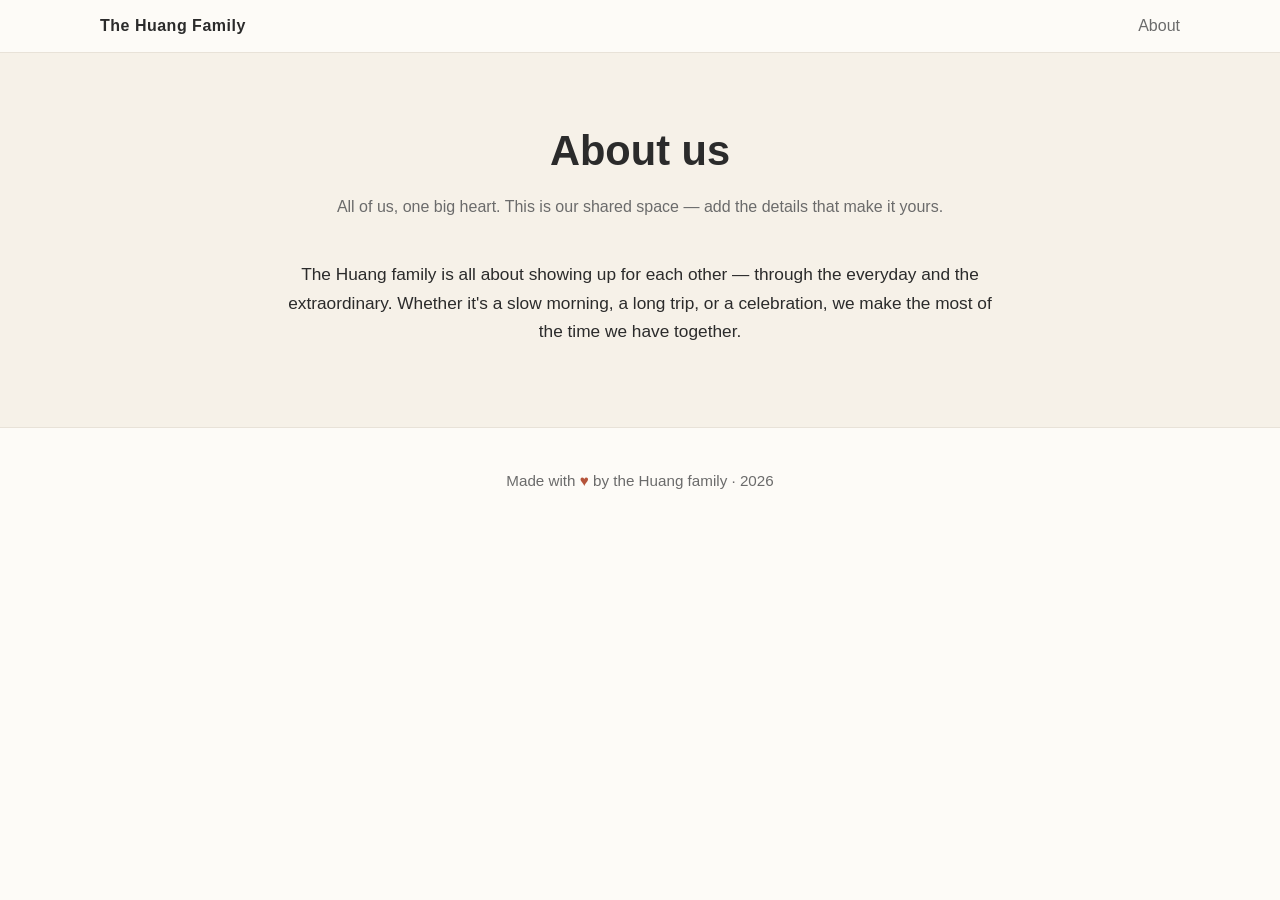
<file: index.html>
<!DOCTYPE html>
<html lang="en">
<head>
  <meta charset="UTF-8" />
  <meta name="viewport" content="width=device-width, initial-scale=1.0" />
  <title>The Huang Family</title>
  <meta name="description" content="About the Huang family — our story and the moments that matter." />
  <link rel="stylesheet" href="/css/style.css" />
  <link rel="icon" href="data:image/svg+xml,<svg xmlns='http://www.w3.org/2000/svg' viewBox='0 0 100 100'><text y='.9em' font-size='90'>🏡</text></svg>" />
</head>
<body>
  <header class="nav">
    <div class="container inner">
      <a class="brand" href="/">The Huang Family</a>
      <nav>
        <ul>
          <li><a href="#about">About</a></li>
        </ul>
      </nav>
    </div>
  </header>

  <section class="block alt" id="about">
    <div class="container">
      <div class="section-head">
        <h2>About us</h2>
        <p>All of us, one big heart. This is our shared space — add the details that make it yours.</p>
      </div>
      <div class="story">
        <p>The Huang family is all about showing up for each other — through the everyday and the extraordinary. Whether it's a slow morning, a long trip, or a celebration, we make the most of the time we have together.</p>
      </div>
    </div>
  </section>

  <footer>
    <div class="container">
      Made with <span class="heart">♥</span> by the Huang family &middot; <span id="year"></span>
    </div>
  </footer>

  <script>
    document.getElementById('year').textContent = new Date().getFullYear();
  </script>
</body>
</html>
</file>
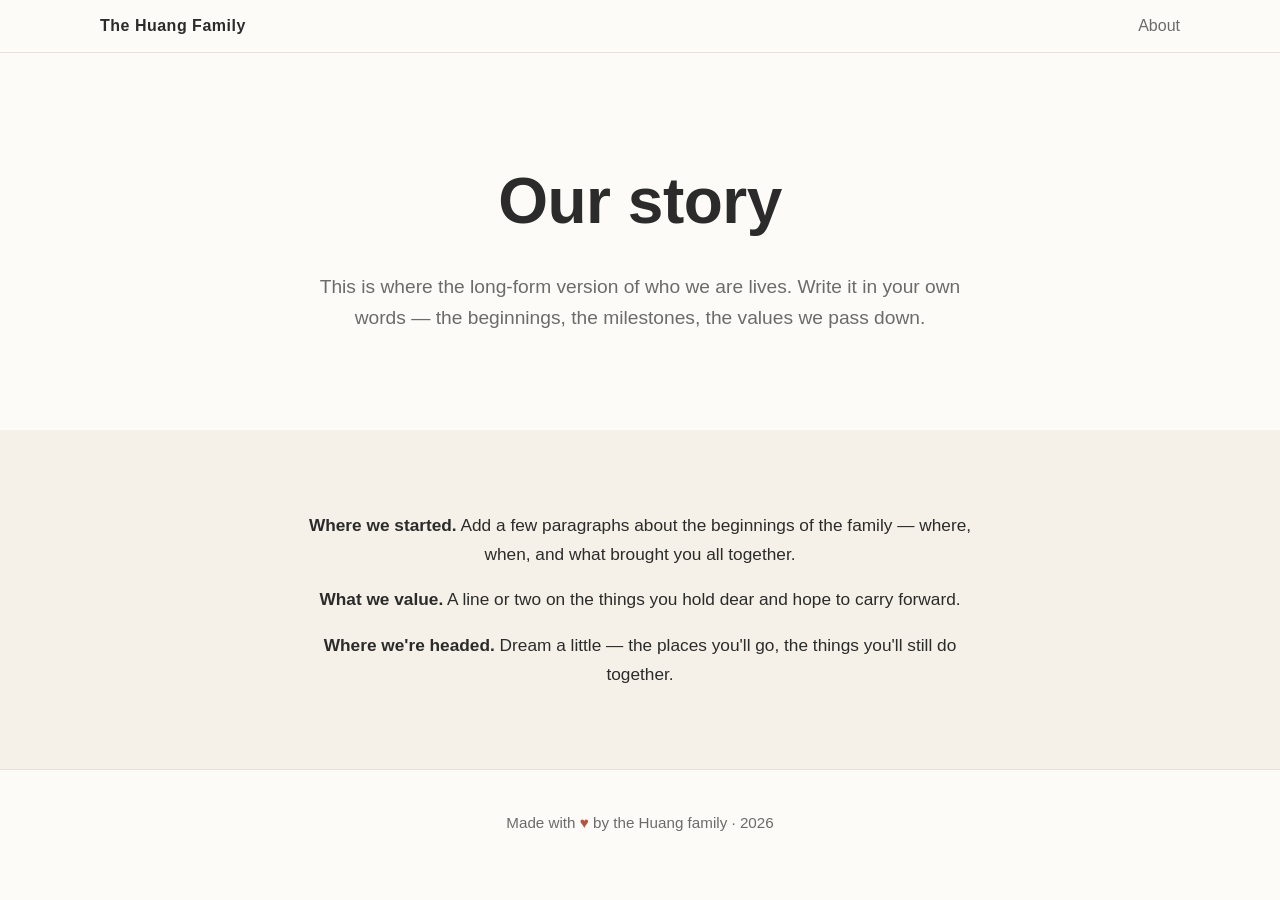
<file: about.html>
<!DOCTYPE html>
<html lang="en">
<head>
  <meta charset="UTF-8" />
  <meta name="viewport" content="width=device-width, initial-scale=1.0" />
  <title>Our Story — The Huang Family</title>
  <meta name="description" content="The story of the Huang family." />
  <link rel="stylesheet" href="/css/style.css" />
  <link rel="icon" href="data:image/svg+xml,<svg xmlns='http://www.w3.org/2000/svg' viewBox='0 0 100 100'><text y='.9em' font-size='90'>🏡</text></svg>" />
</head>
<body>
  <header class="nav">
    <div class="container inner">
      <a class="brand" href="/">The Huang Family</a>
      <nav>
        <ul>
          <li><a href="/#about">About</a></li>
        </ul>
      </nav>
    </div>
  </header>

  <section class="hero">
    <div class="container">
      <h1>Our story</h1>
      <p>This is where the long-form version of who we are lives. Write it in your own words — the beginnings, the milestones, the values we pass down.</p>
    </div>
  </section>

  <section class="block alt">
    <div class="container">
      <div class="story">
        <p><strong>Where we started.</strong> Add a few paragraphs about the beginnings of the family — where, when, and what brought you all together.</p>
        <p><strong>What we value.</strong> A line or two on the things you hold dear and hope to carry forward.</p>
        <p><strong>Where we're headed.</strong> Dream a little — the places you'll go, the things you'll still do together.</p>
      </div>
    </div>
  </section>

  <footer>
    <div class="container">
      Made with <span class="heart">♥</span> by the Huang family &middot; <span id="year"></span>
    </div>
  </footer>

  <script>
    document.getElementById('year').textContent = new Date().getFullYear();
  </script>
</body>
</html>
</file>
<file: css/style.css>
:root {
  --ink: #2b2b2b;
  --soft: #6b6b6b;
  --accent: #b5543b;
  --accent-soft: #e9d9c9;
  --bg: #fdfbf7;
  --card: #ffffff;
  --line: #e8e2d8;
  --radius: 14px;
  --maxw: 1080px;
}

* { box-sizing: border-box; }

html { scroll-behavior: smooth; }

body {
  margin: 0;
  font-family: -apple-system, BlinkMacSystemFont, "Segoe UI", Roboto, Helvetica, Arial, sans-serif;
  color: var(--ink);
  background: var(--bg);
  line-height: 1.65;
}

a { color: var(--accent); text-decoration: none; }
a:hover { text-decoration: underline; }

.container {
  width: min(100% - 2.5rem, var(--maxw));
  margin-inline: auto;
}

/* Nav */
.nav {
  position: sticky;
  top: 0;
  z-index: 10;
  background: rgba(253, 251, 247, 0.85);
  backdrop-filter: blur(8px);
  border-bottom: 1px solid var(--line);
}
.nav .inner {
  display: flex;
  align-items: center;
  justify-content: space-between;
  padding: 0.8rem 0;
}
.brand {
  font-weight: 700;
  letter-spacing: 0.5px;
  color: var(--ink);
}
.brand:hover { text-decoration: none; }
.nav ul {
  display: flex;
  gap: 1.4rem;
  list-style: none;
  margin: 0;
  padding: 0;
}
.nav ul a { color: var(--soft); font-weight: 500; }
.nav ul a:hover { color: var(--accent); text-decoration: none; }

/* Hero */
.hero {
  text-align: center;
  padding: 6rem 0 4rem;
}
.hero h1 {
  font-size: clamp(2.4rem, 6vw, 4rem);
  margin: 0 0 1rem;
  letter-spacing: -0.5px;
}
.hero p {
  font-size: 1.2rem;
  color: var(--soft);
  max-width: 42rem;
  margin: 0 auto 2rem;
}

/* Buttons */
.btn {
  display: inline-block;
  background: var(--accent);
  color: #fff;
  padding: 0.7rem 1.5rem;
  border-radius: 999px;
  font-weight: 600;
  transition: transform 0.12s ease, box-shadow 0.12s ease;
}
.btn:hover { text-decoration: none; transform: translateY(-2px); box-shadow: 0 8px 20px rgba(181,84,59,0.25); }
.btn.ghost { background: transparent; color: var(--accent); border: 1.5px solid var(--accent); }

/* Sections */
section.block { padding: 4rem 0; }
section.block.alt { background: #f6f1e8; }
.section-head { text-align: center; margin-bottom: 2.5rem; }
.section-head h2 { font-size: clamp(1.8rem, 4vw, 2.6rem); margin: 0 0 0.5rem; }
.section-head p { color: var(--soft); max-width: 38rem; margin: 0 auto; }

/* Card grid */
.grid {
  display: grid;
  grid-template-columns: repeat(auto-fit, minmax(220px, 1fr));
  gap: 1.5rem;
}
.card {
  background: var(--card);
  border: 1px solid var(--line);
  border-radius: var(--radius);
  padding: 1.8rem;
  box-shadow: 0 2px 8px rgba(0,0,0,0.03);
  transition: transform 0.15s ease, box-shadow 0.15s ease;
}
.card:hover { transform: translateY(-4px); box-shadow: 0 10px 26px rgba(0,0,0,0.06); }
.card h3 { margin: 0 0 0.5rem; font-size: 1.15rem; }
.card p { margin: 0; color: var(--soft); font-size: 0.98rem; }
.card .emoji { font-size: 2rem; margin-bottom: 0.6rem; display: block; }

/* Timeline / story */
.story {
  max-width: 44rem;
  margin-inline: auto;
  text-align: center;
}
.story p { font-size: 1.08rem; }

/* Gallery placeholders */
.photo-row {
  display: grid;
  grid-template-columns: repeat(auto-fit, minmax(160px, 1fr));
  gap: 1rem;
}
.photo {
  aspect-ratio: 4/3;
  border-radius: var(--radius);
  background: linear-gradient(135deg, var(--accent-soft), #f6ede1);
  display: flex;
  align-items: center;
  justify-content: center;
  color: var(--accent);
  font-weight: 600;
  border: 1px dashed var(--accent-soft);
}

/* Contact */
.contact-box {
  max-width: 34rem;
  margin-inline: auto;
  text-align: center;
}
.contact-box .email {
  font-size: 1.3rem;
  font-weight: 600;
  color: var(--accent);
  word-break: break-all;
}

/* Footer */
footer {
  border-top: 1px solid var(--line);
  padding: 2.5rem 0;
  text-align: center;
  color: var(--soft);
  font-size: 0.95rem;
}
footer .heart { color: var(--accent); }

@media (max-width: 640px) {
  .nav ul { display: none; } /* simple collapse for very small screens */
  .hero { padding: 4rem 0 3rem; }
}
</file>
